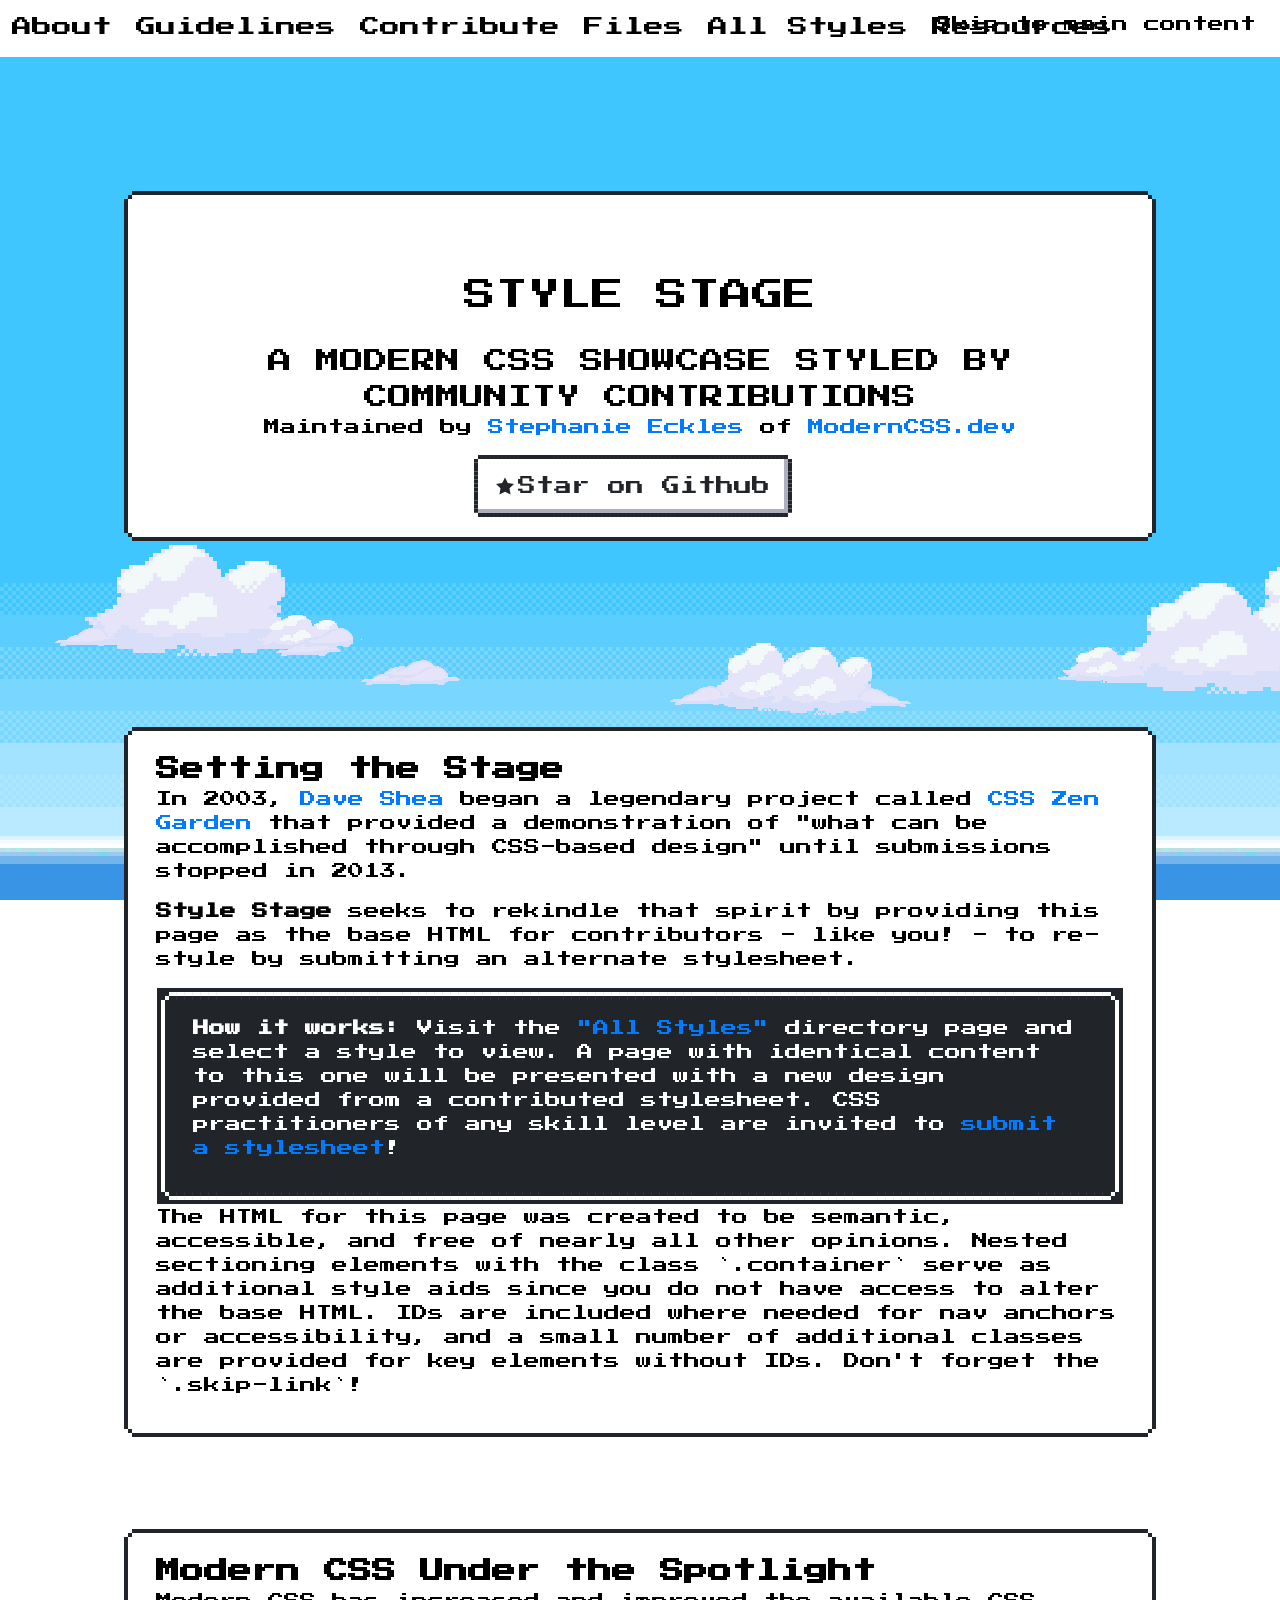
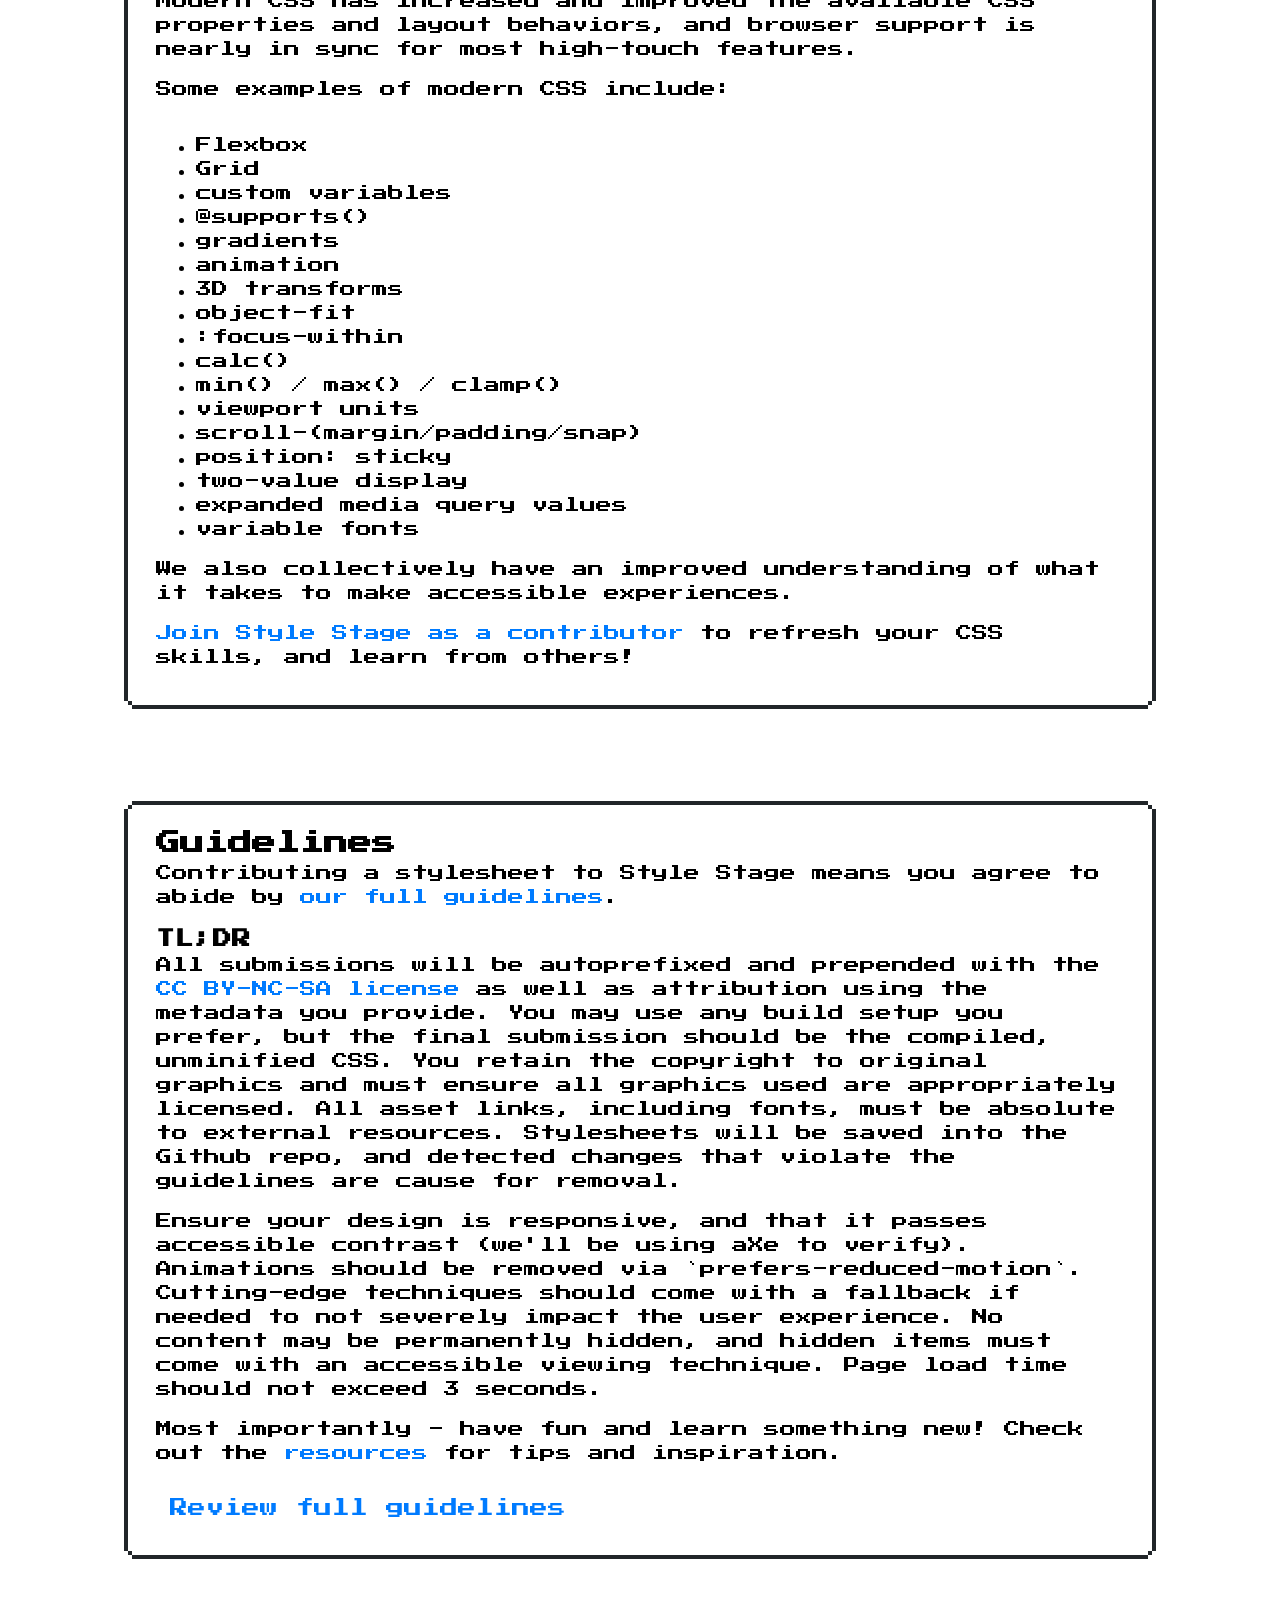
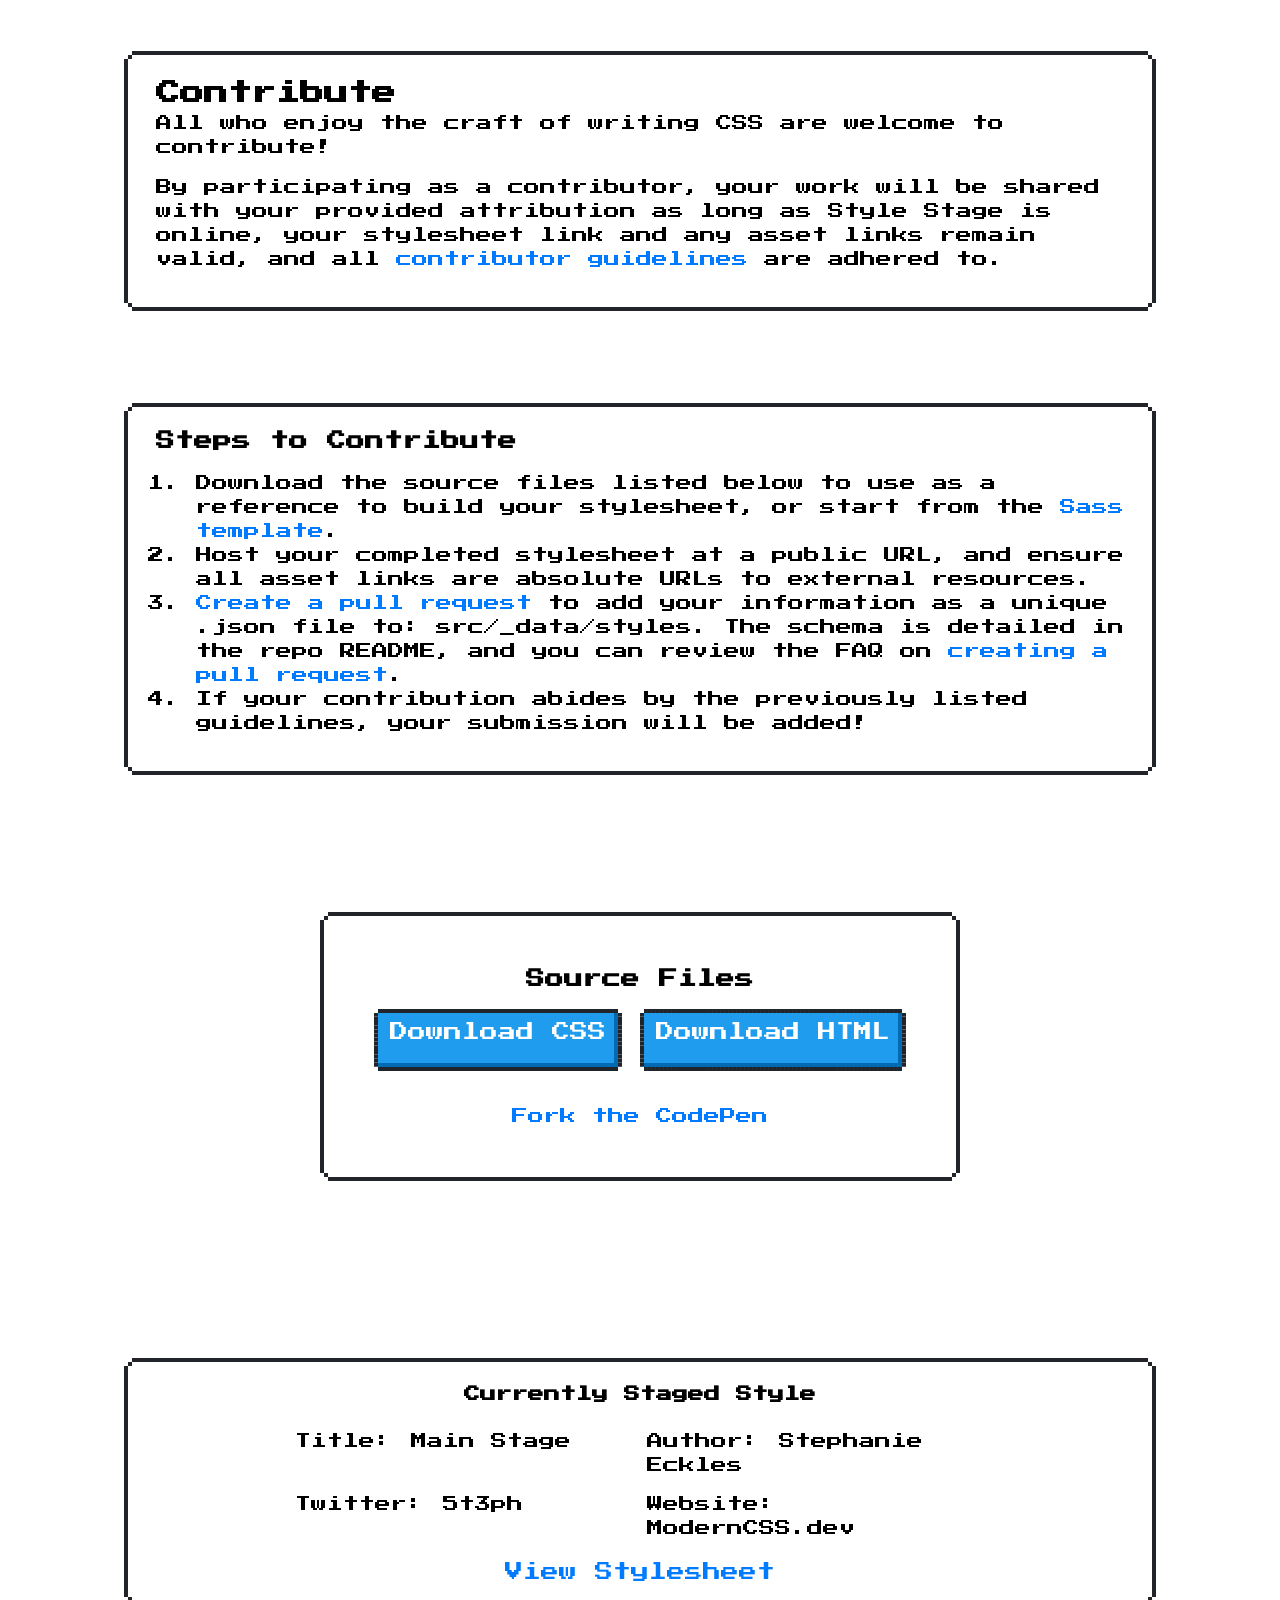
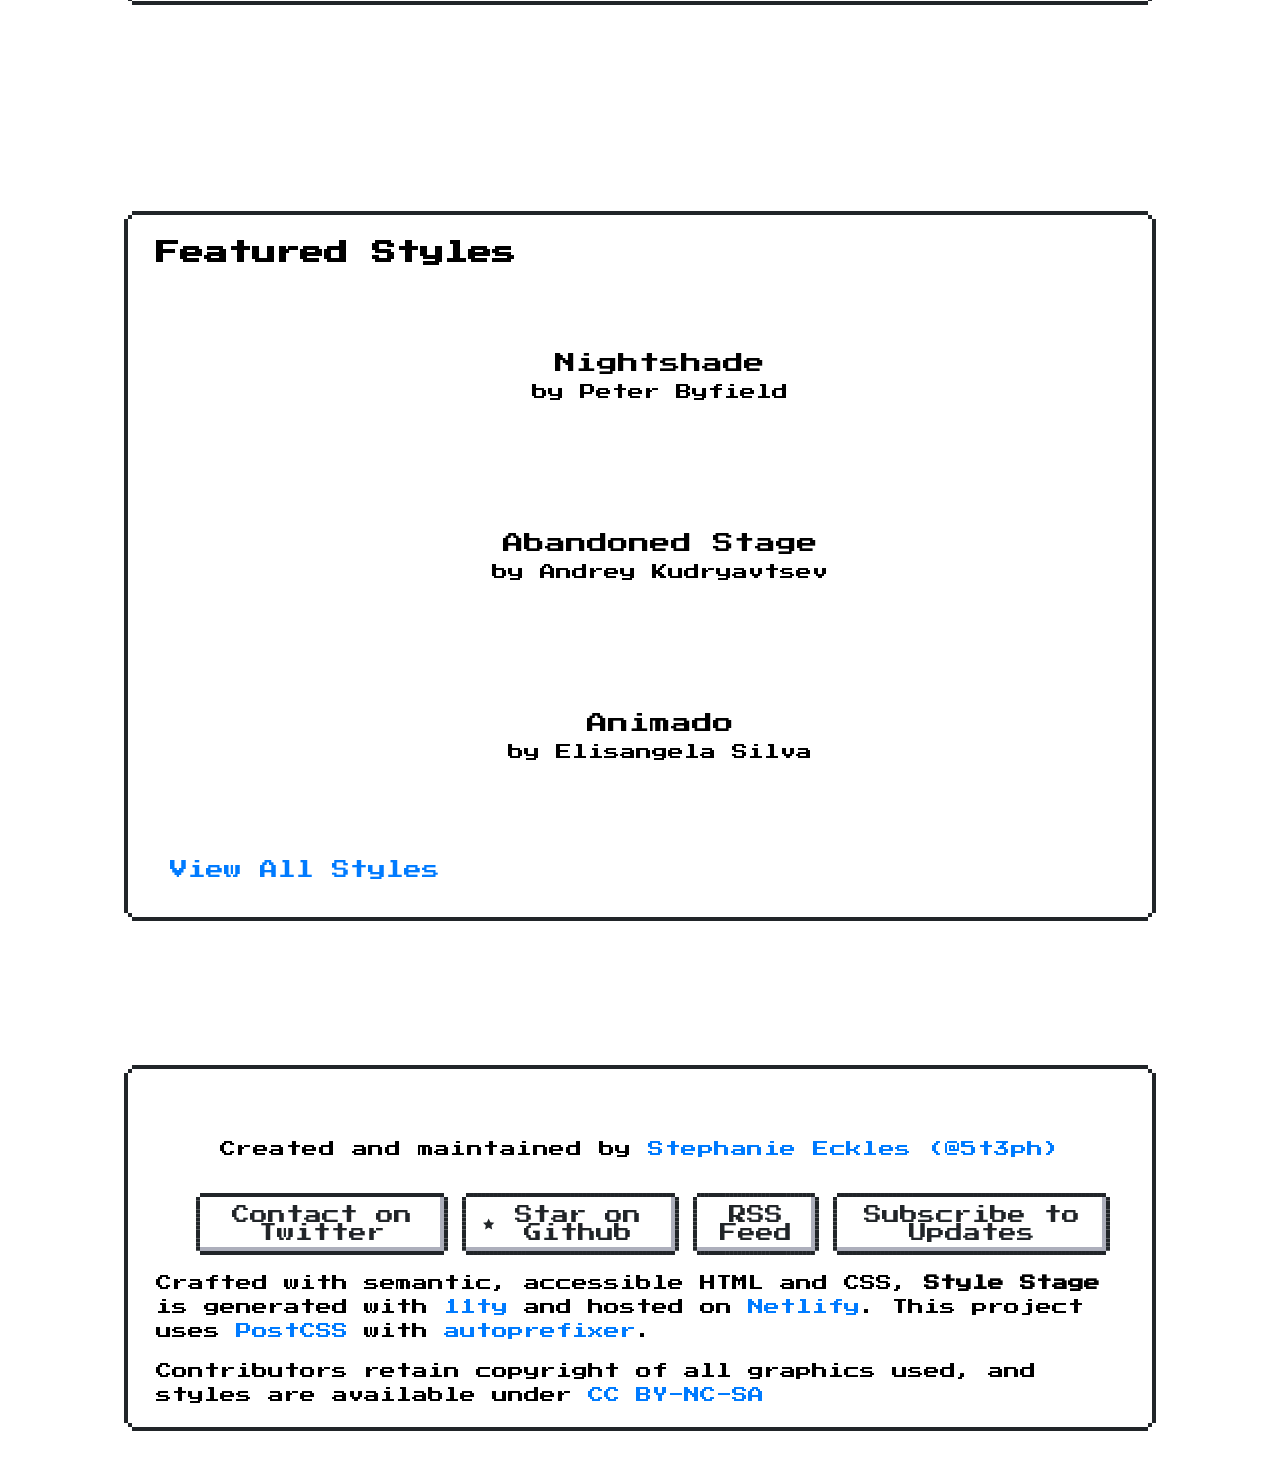
<file: index.html>
<!DOCTYPE html>
  <head>
    <meta charset="UTF-8" />
    <meta name="viewport" content="width=device-width, initial-scale=1" />
    <title>Retro Pixel by Elyana Alajmi | Style Stage</title>
    <meta name="description" content="Pixel retro style" />
    <link href="style.css" rel="stylesheet" />
  </head>
  <body>
    <a href="#main" class="skip-link">Skip to main content</a>
    <header>
      <div class="container">
        <h1>
          Style Stage                                                                          
        </h1>
        <h2>A modern CSS showcase styled by community contributions</h2>
        <p>
          Maintained by <a href="https://twitter.com/5t3ph">Stephanie Eckles</a> of
          <a href="https://moderncss.dev">ModernCSS.dev</a>
        </p>
        <a href="https://github.com/5t3ph/stylestage" class="link-github"><span>
          <svg
              xmlns="http://www.w3.org/2000/svg"
              viewBox="0 0 32 32"
              aria-hidden="true"
              focusable="false"
          >
              <path
                d="M32 12.408l-11.056-1.607-4.944-10.018-4.944 10.018-11.056 1.607 8 7.798-1.889 11.011 9.889-5.199 9.889 5.199-1.889-11.011 8-7.798z"
              ></path>
          </svg>
          </span>
          Star on Github</a
        >
      </div>
    </header>
    <nav>
      <ul>
        <li><a href="#about">About</a></li>
        <li><a href="#guidelines">Guidelines</a></li>
        <li><a href="#contribute">Contribute</a></li>
        <li><a href="#files">Files</a></li>
        <li><a href="/styles/">All Styles</a></li>
        <li><a href="/resources/">Resources</a></li>
      </ul>
    </nav>

    <main id="main" tabIndex="-1">
      <div class="container">
        <article id="about">
          <section class="container">
            <h2>Setting the Stage</h2>
            <p>
              In 2003, <a href="http://daveshea.com/projects/zen/">Dave Shea</a> began a legendary
              project called <a href="http://www.csszengarden.com/">CSS Zen Garden</a> that provided
              a demonstration of "what can be accomplished through CSS-based design" until
              submissions stopped in 2013.
            </p>
            <p>
              <strong>Style Stage</strong> seeks to rekindle that spirit by providing this page as
              the base HTML for contributors - like you! - to re-style by submitting an alternate
              stylesheet.
            </p>
            <blockquote>
              <p>
                <strong>How it works:</strong> Visit the
                <a href="/styles/">"All Styles"</a> directory page and select a style to view. A
                page with identical content to this one will be presented with a new design provided
                from a contributed stylesheet. CSS practitioners of any skill level are invited to
                <a href="#contribute">submit a stylesheet</a>!
              </p>
            </blockquote>
            <p>
              The HTML for this page was created to be semantic, accessible, and free of nearly all
              other opinions. Nested sectioning elements with the class `.container` serve as
              additional style aids since you do not have access to alter the base HTML. IDs are
              included where needed for nav anchors or accessibility, and a small number of
              additional classes are provided for key elements without IDs. Don't forget the
              `.skip-link`!
            </p>
          </section>
          <section class="container">
            <h2>Modern CSS Under the Spotlight</h2>
            <p>
              Modern CSS has increased and improved the available CSS properties and layout
              behaviors, and browser support is nearly in sync for most high-touch features.
            </p>
            <p>Some examples of modern CSS include:</p>
            <ul>
              <li>Flexbox</li>
              <li>Grid</li>
              <li>custom variables</li>
              <li>@supports()</li>
              <li>gradients</li>
              <li>animation</li>
              <li>3D transforms</li>
              <li>object-fit</li>
              <li>:focus-within</li>
              <li>calc()</li>
              <li>min() / max() / clamp()</li>
              <li>viewport units</li>
              <li>scroll-(margin/padding/snap)</li>
              <li>position: sticky</li>
              <li>two-value display</li>
              <li>expanded media query values</li>
              <li>variable fonts</li>
            </ul>
            <p>
              We also collectively have an improved understanding of what it takes to make
              accessible experiences.
            </p>
            <p>
              <a href="#contribute">Join Style Stage as a contributor</a> to refresh your CSS
              skills, and learn from others!
            </p>
          </section>
        </article>
        <article id="guidelines">
          <section class="container">
            <h2>Guidelines</h2>
            <p>
              Contributing a stylesheet to Style Stage means you agree to abide by
              <a href="/guidelines/">our full guidelines</a>.
            </p>
            <h3>TL;DR</h3>
            <p>
              All submissions will be autoprefixed and prepended with the
              <a href="https://creativecommons.org/licenses/by-nc-sa/3.0/">CC BY-NC-SA license</a>
              as well as attribution using the metadata you provide. You may use any build setup you
              prefer, but the final submission should be the compiled, unminified CSS. You retain
              the copyright to original graphics and must ensure all graphics used are appropriately
              licensed. All asset links, including fonts, must be absolute to external resources.
              Stylesheets will be saved into the Github repo, and detected changes that violate the
              guidelines are cause for removal.
            </p>
            <p>
              Ensure your design is responsive, and that it passes accessible contrast (we'll be
              using aXe to verify). Animations should be removed via `prefers-reduced-motion`.
              Cutting-edge techniques should come with a fallback if needed to not severely impact
              the user experience. No content may be permanently hidden, and hidden items must come
              with an accessible viewing technique. Page load time should not exceed 3 seconds.
            </p>
            <p>
              Most importantly - have fun and learn something new! Check out the
              <a href="/resources/">resources</a> for tips and inspiration.
            </p>
            <a href="/guidelines/" class="link-guidelines">Review full guidelines</a>
          </section>
        </article>
        <article id="contribute">
          <section class="container">
            <h2>Contribute</h2>
            <p>All who enjoy the craft of writing CSS are welcome to contribute!</p>
            <p>
              By participating as a contributor, your work will be shared with your provided
              attribution as long as Style Stage is online, your stylesheet link and any asset links
              remain valid, and all <a href="/guidelines/">contributor guidelines</a> are adhered
              to.
            </p>
          </section>
          <section class="container">
            <h3>Steps to Contribute</h3>
            <ol>
              <li>
                Download the source files listed below to use as a reference to build your
                stylesheet, or start from the
                <a href="https://github.com/5t3ph/stylestage-sass">Sass template</a>.
              </li>
              <li>
                Host your completed stylesheet at a public URL, and ensure all asset links are
                absolute URLs to external resources.
              </li>
              <li>
                <a href="https://github.com/5t3ph/stylestage">Create a pull request</a> to add your
                information as a unique .json file to: src/_data/styles. The schema is detailed in
                the repo README, and you can review the FAQ on
                <a href="/guidelines/#how-do-i-create-a-pull-request-pr">creating a pull request</a
                >.
              </li>
              <li>
                If your contribution abides by the previously listed guidelines, your submission
                will be added!
              </li>
            </ol>
          </section>
          <footer id="files">
            <div class="container">
              <h3>Source Files</h3>
              <a href="/source-files/style.css" class="link-downloadcss" download>Download CSS</a>
              <a href="/source-files/stylestage.html" class="link-downloadhtml" download
                >Download HTML</a
              >
              <a
                href="https://codepen.io/5t3ph/pen/b493845ae41e836889dd84fdbb0f5291"
                class="link-codepen"
                download
                >Fork the CodePen</a
              >
            </div>
          </footer>
        </article>
      </div>
    </main>
    <aside class="profile" aria-labelledby="profile-title">
      <div class="container">
        <h4 id="profile-title">Currently Staged Style</h4>
        <ul>
          <li class="profile-title"><span>Title:</span> <span>Main Stage</span></li>
          <li class="profile-author"><span>Author:</span> <span>Stephanie Eckles</span></li>
          <li class="profile-twitter">
            <span>Twitter:</span> <span><a href="https://twitter.com/5t3ph">5t3ph</a></span>
          </li>
          <li class="profile-website">
            <span>Website:</span> <span><a href="https://moderncss.dev">ModernCSS.dev</a></span>
          </li>
        </ul>
        <a href="/styles/css/main-stage.css">View Stylesheet</a>
      </div>
    </aside>
    <aside id="styles">
      <div class="container">
        <h2>Featured Styles</h2>
        <ul class="features">
          <li>
            <span>
              <a href="/styles/nightshade">Nightshade<span aria-hidden="true"></span></a>
              <span>by Peter Byfield</span>
            </span>
          </li>
          <li>
            <span>
              <a href="/styles/abandoned-stage">Abandoned Stage<span aria-hidden="true"></span></a>
              <span>by Andrey Kudryavtsev</span>
            </span>
          </li>
          <li>
            <span>
              <a href="/styles/animado">Animado<span aria-hidden="true"></span></a>
              <span>by Elisangela Silva</span>
            </span>
          </li>
        </ul>

        <a href="/styles/" class="link-allstyles">View All Styles</a>
      </div>
    </aside>
    <footer class="page-footer">
      <div class="container">
        <p>
          Created and maintained by
          <a href="https://twitter.com/5t3ph">Stephanie Eckles (@5t3ph)</a>
        </p>
        <ul>
          <li>
            <a href="https://twitter.com/5t3ph" class="link-twittercontact">Contact on Twitter</a>
          </li>
          <li>
            <a href="https://github.com/5t3ph/stylestage" class="link-github"
              ><svg
                xmlns="http://www.w3.org/2000/svg"
                viewBox="0 0 32 32"
                aria-hidden="true"
                focusable="false"
              >
                <path
                  d="M32 12.408l-11.056-1.607-4.944-10.018-4.944 10.018-11.056 1.607 8 7.798-1.889 11.011 9.889-5.199 9.889 5.199-1.889-11.011 8-7.798z"
                ></path>
              </svg>
              Star on Github</a
            >
          </li>
          <li><a href="/feed/" class="link-rss">RSS Feed</a></li>
          <li><a href="/subscribe/" class="link-support">Subscribe to Updates</a></li>
        </ul>
        <p>
          Crafted with semantic, accessible HTML and CSS, <strong>Style Stage</strong> is generated
          with <a href="https://11ty.dev">11ty</a> and hosted on
          <a href="https://netlify.com">Netlify</a>. This project uses
          <a href="https://postcss.org/">PostCSS</a> with
          <a href="https://github.com/postcss/autoprefixer">autoprefixer</a>.
        </p>
        <p>
          Contributors retain copyright of all graphics used, and styles are available under
          <a href="https://creativecommons.org/licenses/by-nc-sa/3.0/">CC BY-NC-SA</a>
        </p>
      </div>
    </footer>
  </body>
</html>
</file>
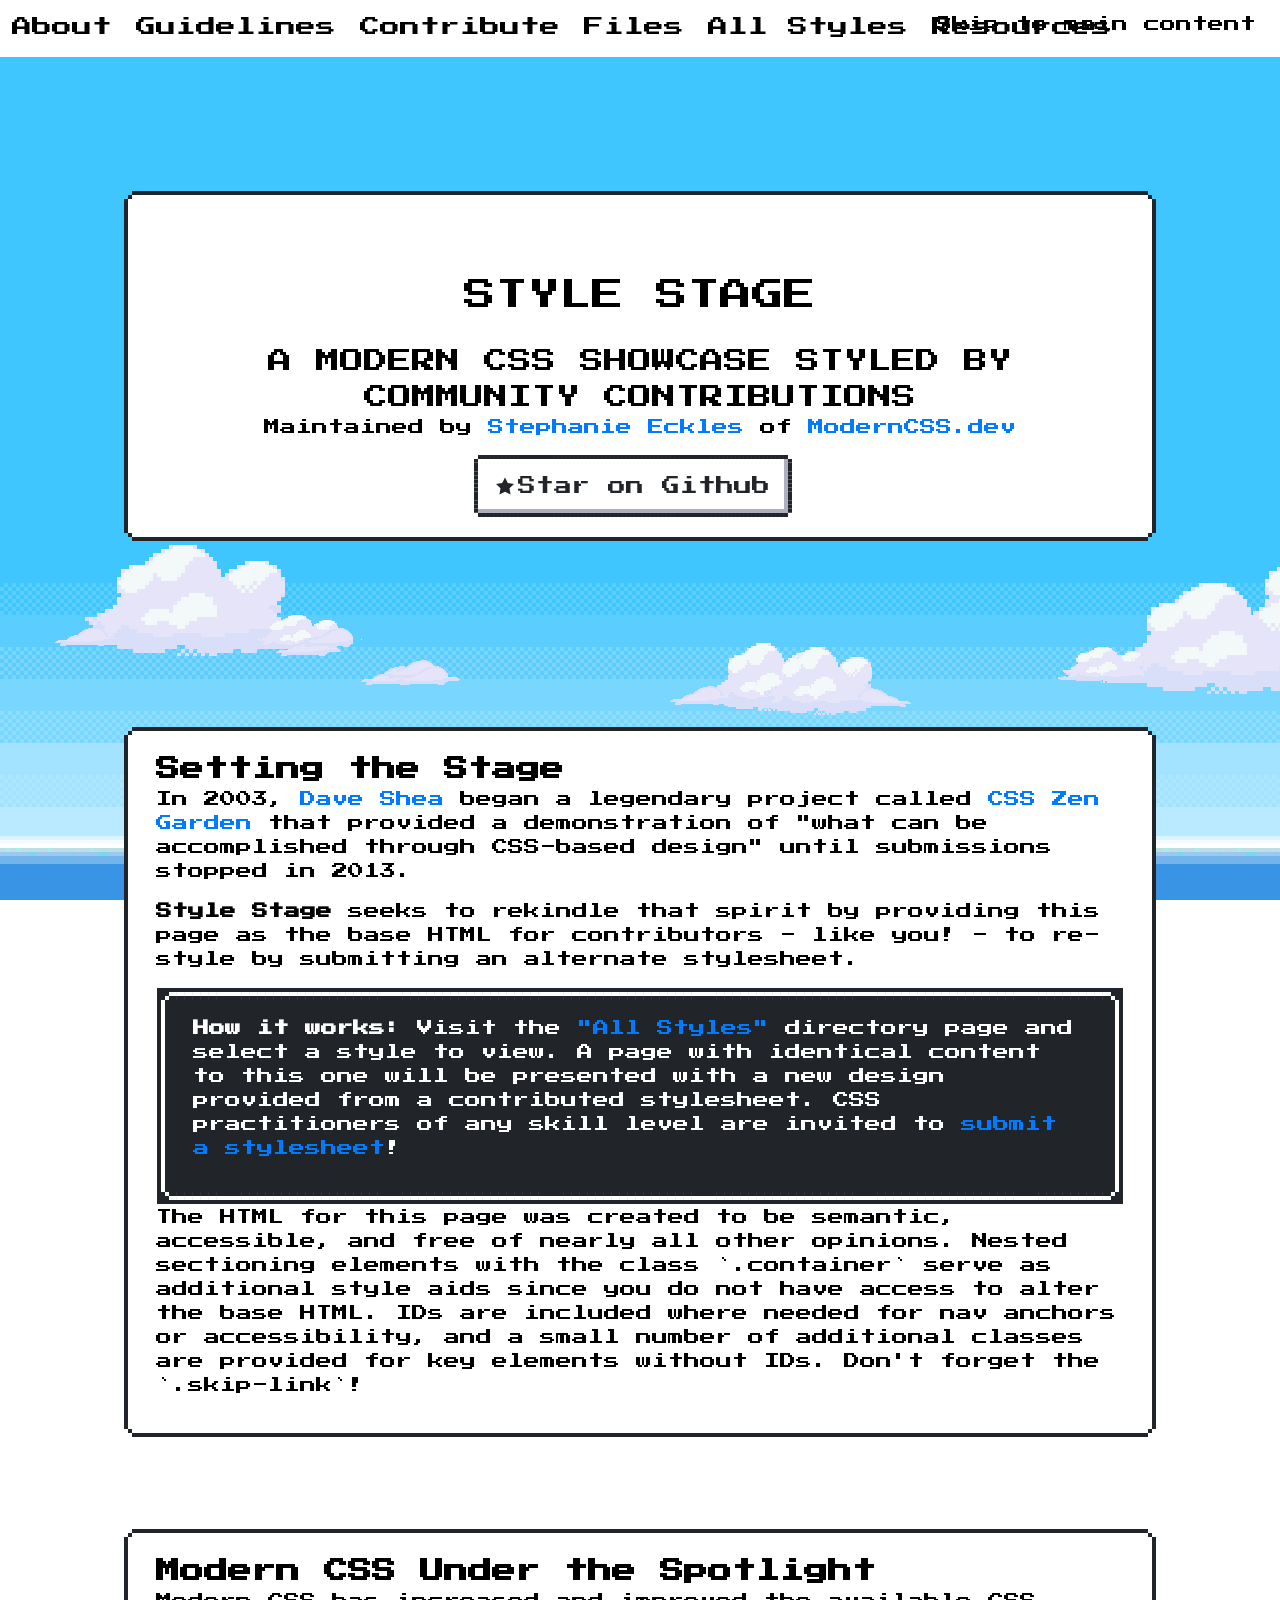
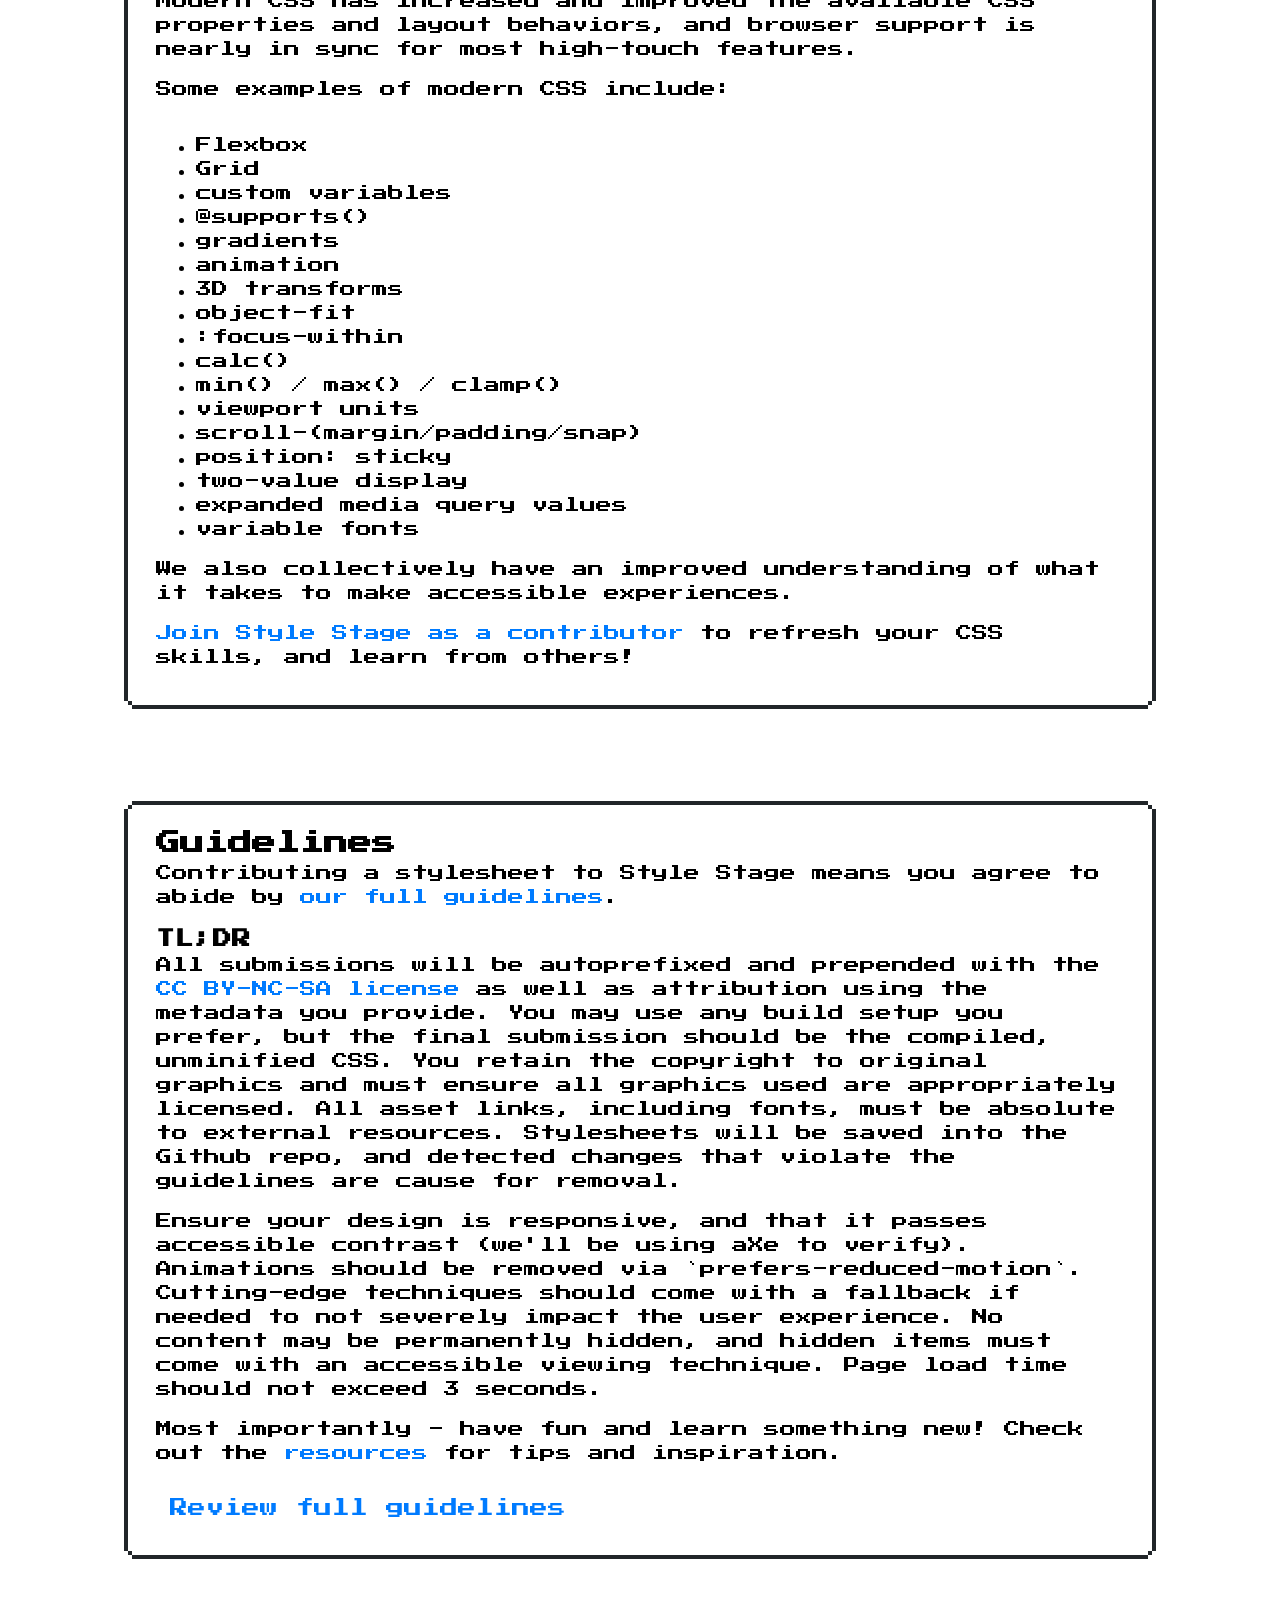
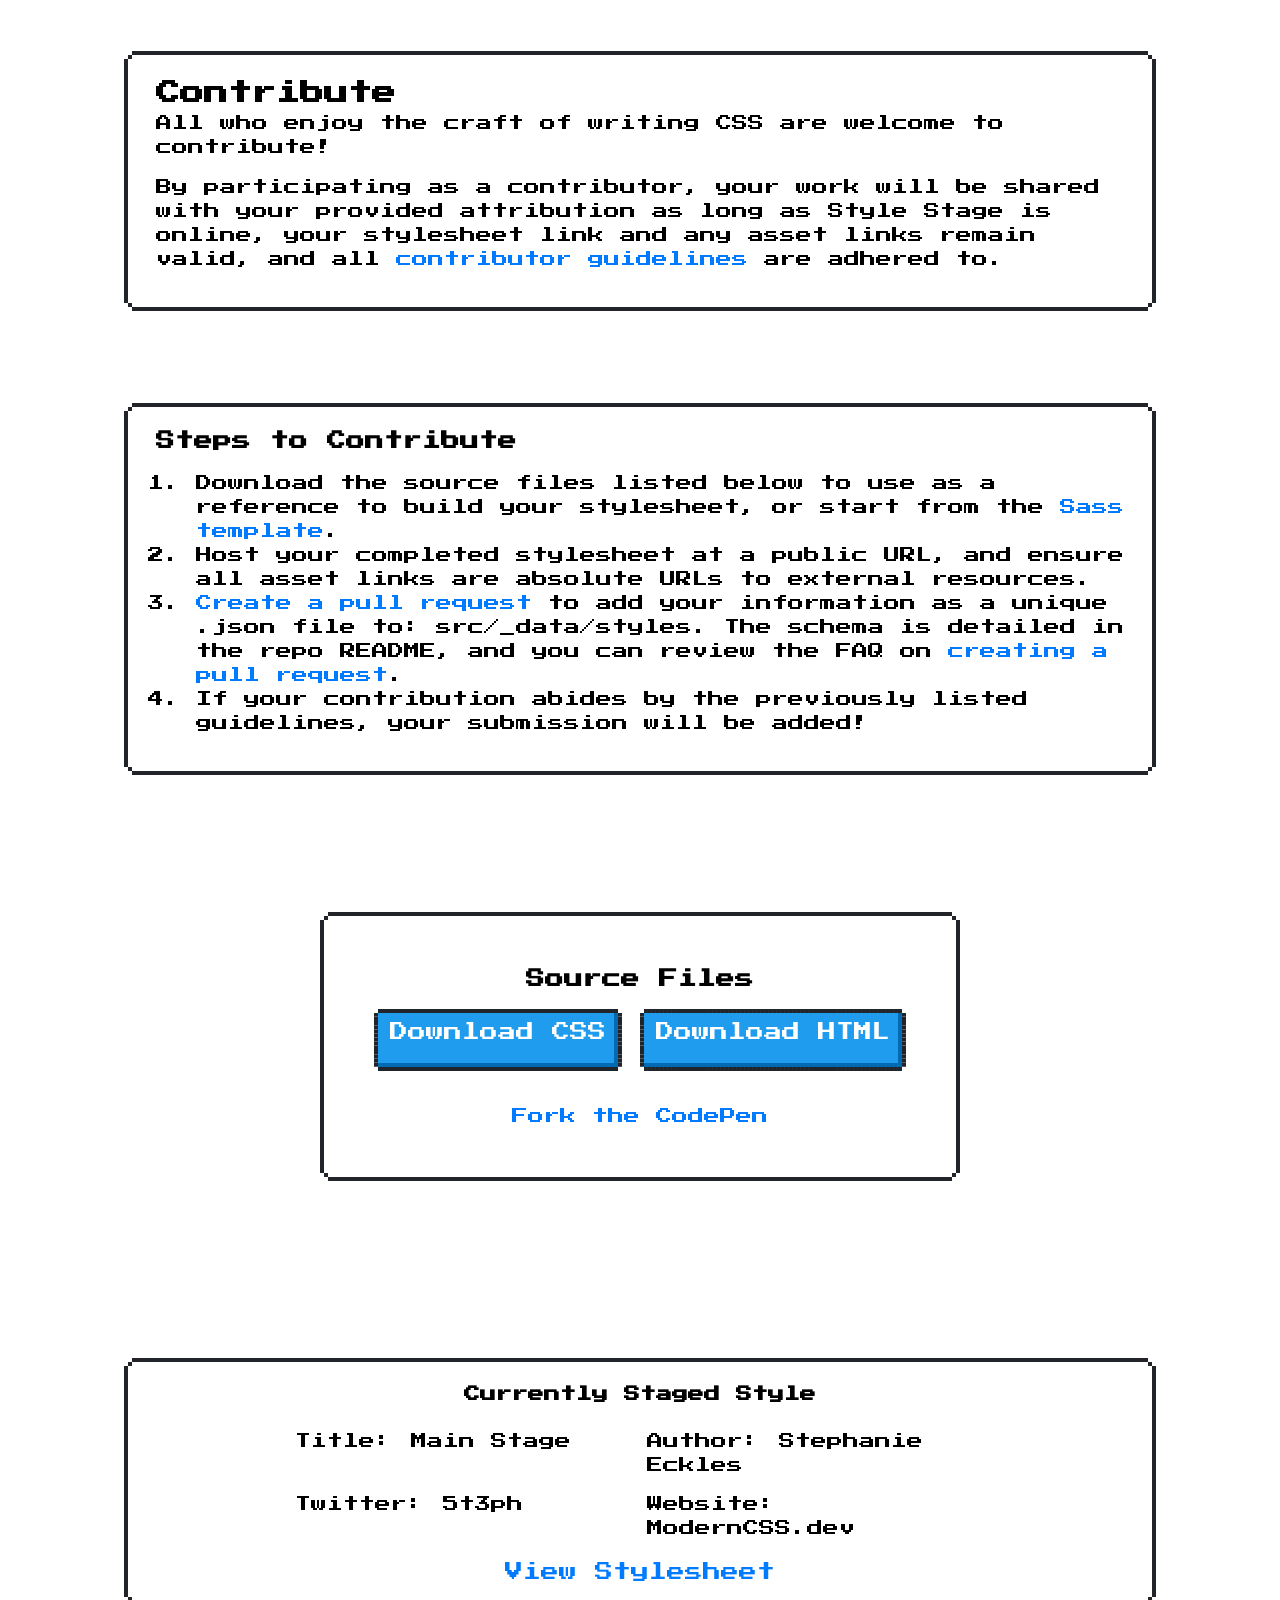
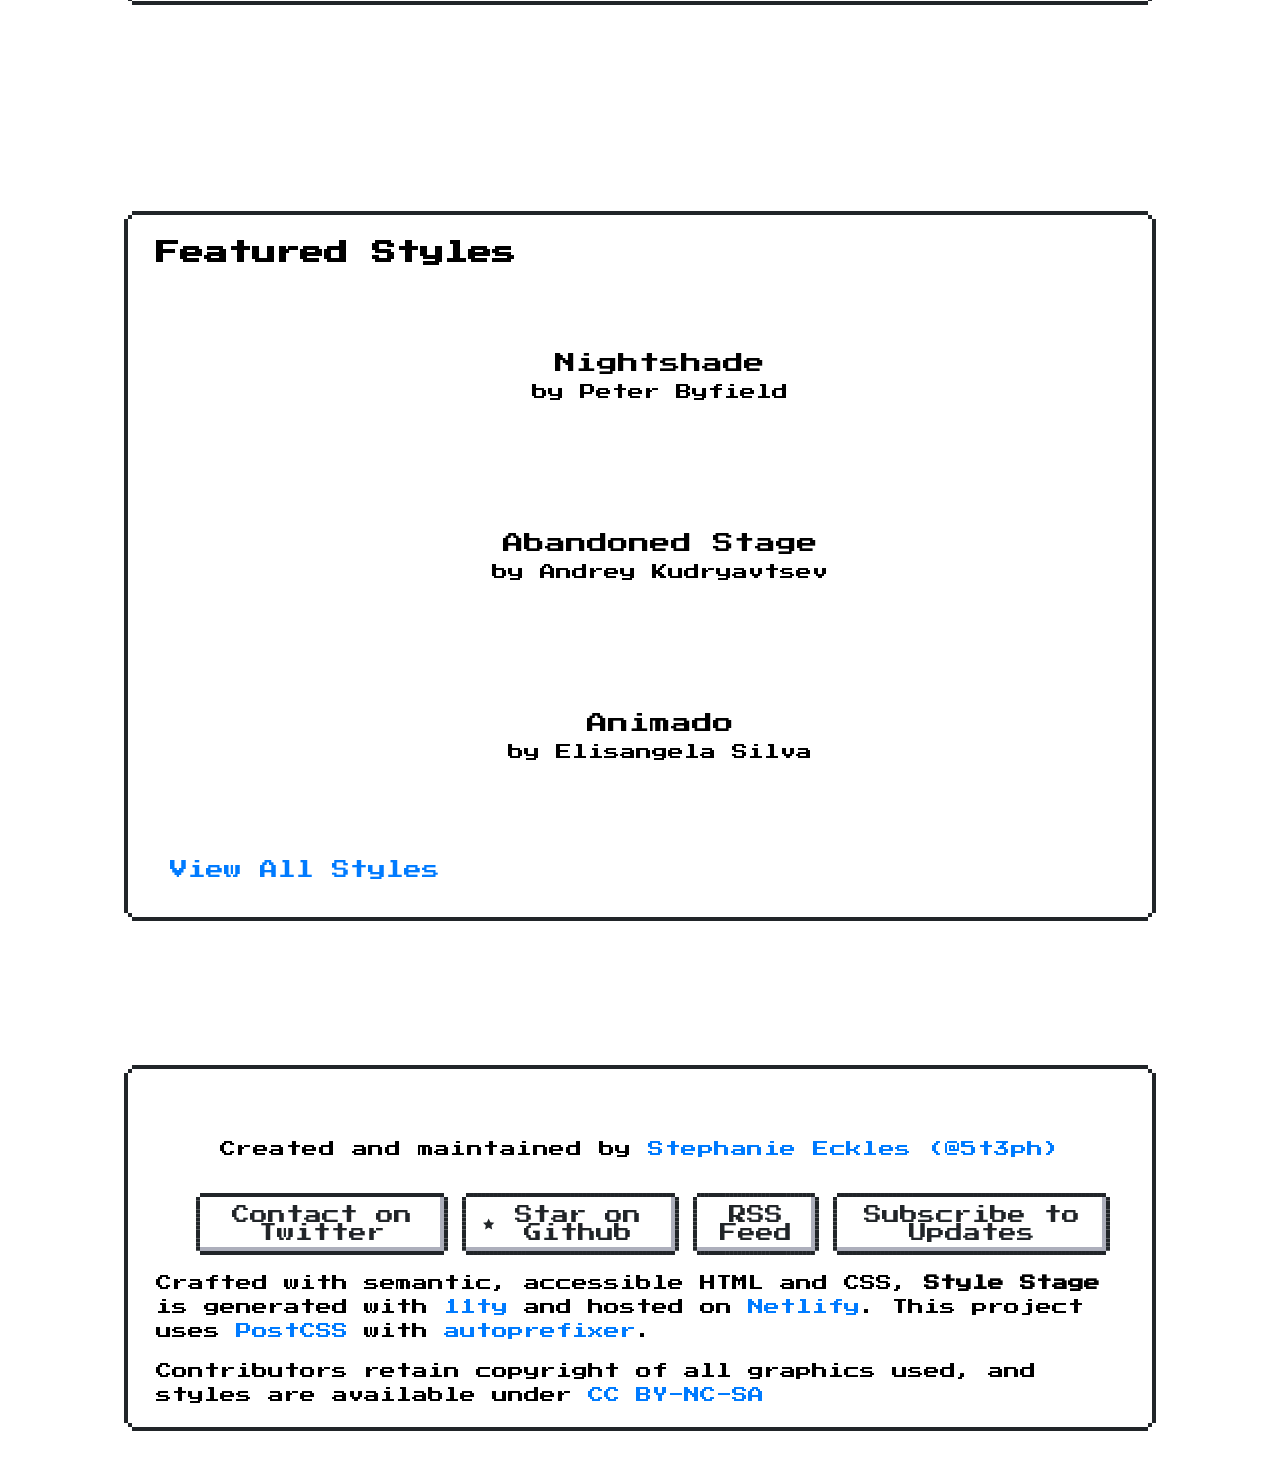
<file: stylestage.html>
<!DOCTYPE html>
<html lang="en">
  <head>
    <meta charset="UTF-8" />
    <meta name="viewport" content="width=device-width, initial-scale=1" />
    <title>[Your Style Title] by [Your Name] | Style Stage</title>
    <meta name="description" content="[Your optional description]" />
    <link href="style.css" rel="stylesheet" />
  </head>
  <body>
    <a href="#main" class="skip-link">Skip to main content</a>
    <header>
      <div class="container">
        <h1>
          Style Stage                                                                          
        </h1>
        <h2>A modern CSS showcase styled by community contributions</h2>
        <p>
          Maintained by <a href="https://twitter.com/5t3ph">Stephanie Eckles</a> of
          <a href="https://moderncss.dev">ModernCSS.dev</a>
        </p>
        <a href="https://github.com/5t3ph/stylestage" class="link-github"><span>
          <svg
              xmlns="http://www.w3.org/2000/svg"
              viewBox="0 0 32 32"
              aria-hidden="true"
              focusable="false"
          >
              <path
                d="M32 12.408l-11.056-1.607-4.944-10.018-4.944 10.018-11.056 1.607 8 7.798-1.889 11.011 9.889-5.199 9.889 5.199-1.889-11.011 8-7.798z"
              ></path>
          </svg>
          </span>
          Star on Github</a
        >
      </div>
    </header>
    <nav>
      <ul>
        <li><a href="#about">About</a></li>
        <li><a href="#guidelines">Guidelines</a></li>
        <li><a href="#contribute">Contribute</a></li>
        <li><a href="#files">Files</a></li>
        <li><a href="/styles/">All Styles</a></li>
        <li><a href="/resources/">Resources</a></li>
      </ul>
    </nav>

    <main id="main" tabIndex="-1">
      <div class="container">
        <article id="about">
          <section class="container">
            <h2>Setting the Stage</h2>
            <p>
              In 2003, <a href="http://daveshea.com/projects/zen/">Dave Shea</a> began a legendary
              project called <a href="http://www.csszengarden.com/">CSS Zen Garden</a> that provided
              a demonstration of "what can be accomplished through CSS-based design" until
              submissions stopped in 2013.
            </p>
            <p>
              <strong>Style Stage</strong> seeks to rekindle that spirit by providing this page as
              the base HTML for contributors - like you! - to re-style by submitting an alternate
              stylesheet.
            </p>
            <blockquote>
              <p>
                <strong>How it works:</strong> Visit the
                <a href="/styles/">"All Styles"</a> directory page and select a style to view. A
                page with identical content to this one will be presented with a new design provided
                from a contributed stylesheet. CSS practitioners of any skill level are invited to
                <a href="#contribute">submit a stylesheet</a>!
              </p>
            </blockquote>
            <p>
              The HTML for this page was created to be semantic, accessible, and free of nearly all
              other opinions. Nested sectioning elements with the class `.container` serve as
              additional style aids since you do not have access to alter the base HTML. IDs are
              included where needed for nav anchors or accessibility, and a small number of
              additional classes are provided for key elements without IDs. Don't forget the
              `.skip-link`!
            </p>
          </section>
          <section class="container">
            <h2>Modern CSS Under the Spotlight</h2>
            <p>
              Modern CSS has increased and improved the available CSS properties and layout
              behaviors, and browser support is nearly in sync for most high-touch features.
            </p>
            <p>Some examples of modern CSS include:</p>
            <ul>
              <li>Flexbox</li>
              <li>Grid</li>
              <li>custom variables</li>
              <li>@supports()</li>
              <li>gradients</li>
              <li>animation</li>
              <li>3D transforms</li>
              <li>object-fit</li>
              <li>:focus-within</li>
              <li>calc()</li>
              <li>min() / max() / clamp()</li>
              <li>viewport units</li>
              <li>scroll-(margin/padding/snap)</li>
              <li>position: sticky</li>
              <li>two-value display</li>
              <li>expanded media query values</li>
              <li>variable fonts</li>
            </ul>
            <p>
              We also collectively have an improved understanding of what it takes to make
              accessible experiences.
            </p>
            <p>
              <a href="#contribute">Join Style Stage as a contributor</a> to refresh your CSS
              skills, and learn from others!
            </p>
          </section>
        </article>
        <article id="guidelines">
          <section class="container">
            <h2>Guidelines</h2>
            <p>
              Contributing a stylesheet to Style Stage means you agree to abide by
              <a href="/guidelines/">our full guidelines</a>.
            </p>
            <h3>TL;DR</h3>
            <p>
              All submissions will be autoprefixed and prepended with the
              <a href="https://creativecommons.org/licenses/by-nc-sa/3.0/">CC BY-NC-SA license</a>
              as well as attribution using the metadata you provide. You may use any build setup you
              prefer, but the final submission should be the compiled, unminified CSS. You retain
              the copyright to original graphics and must ensure all graphics used are appropriately
              licensed. All asset links, including fonts, must be absolute to external resources.
              Stylesheets will be saved into the Github repo, and detected changes that violate the
              guidelines are cause for removal.
            </p>
            <p>
              Ensure your design is responsive, and that it passes accessible contrast (we'll be
              using aXe to verify). Animations should be removed via `prefers-reduced-motion`.
              Cutting-edge techniques should come with a fallback if needed to not severely impact
              the user experience. No content may be permanently hidden, and hidden items must come
              with an accessible viewing technique. Page load time should not exceed 3 seconds.
            </p>
            <p>
              Most importantly - have fun and learn something new! Check out the
              <a href="/resources/">resources</a> for tips and inspiration.
            </p>
            <a href="/guidelines/" class="link-guidelines">Review full guidelines</a>
          </section>
        </article>
        <article id="contribute">
          <section class="container">
            <h2>Contribute</h2>
            <p>All who enjoy the craft of writing CSS are welcome to contribute!</p>
            <p>
              By participating as a contributor, your work will be shared with your provided
              attribution as long as Style Stage is online, your stylesheet link and any asset links
              remain valid, and all <a href="/guidelines/">contributor guidelines</a> are adhered
              to.
            </p>
          </section>
          <section class="container">
            <h3>Steps to Contribute</h3>
            <ol>
              <li>
                Download the source files listed below to use as a reference to build your
                stylesheet, or start from the
                <a href="https://github.com/5t3ph/stylestage-sass">Sass template</a>.
              </li>
              <li>
                Host your completed stylesheet at a public URL, and ensure all asset links are
                absolute URLs to external resources.
              </li>
              <li>
                <a href="https://github.com/5t3ph/stylestage">Create a pull request</a> to add your
                information as a unique .json file to: src/_data/styles. The schema is detailed in
                the repo README, and you can review the FAQ on
                <a href="/guidelines/#how-do-i-create-a-pull-request-pr">creating a pull request</a
                >.
              </li>
              <li>
                If your contribution abides by the previously listed guidelines, your submission
                will be added!
              </li>
            </ol>
          </section>
          <footer id="files">
            <div class="container">
              <h3>Source Files</h3>
              <a href="/source-files/style.css" class="link-downloadcss" download>Download CSS</a>
              <a href="/source-files/stylestage.html" class="link-downloadhtml" download
                >Download HTML</a
              >
              <a
                href="https://codepen.io/5t3ph/pen/b493845ae41e836889dd84fdbb0f5291"
                class="link-codepen"
                download
                >Fork the CodePen</a
              >
            </div>
          </footer>
        </article>
      </div>
    </main>
    <aside class="profile" aria-labelledby="profile-title">
      <div class="container">
        <h4 id="profile-title">Currently Staged Style</h4>
        <ul>
          <li class="profile-title"><span>Title:</span> <span>Main Stage</span></li>
          <li class="profile-author"><span>Author:</span> <span>Stephanie Eckles</span></li>
          <li class="profile-twitter">
            <span>Twitter:</span> <span><a href="https://twitter.com/5t3ph">5t3ph</a></span>
          </li>
          <li class="profile-website">
            <span>Website:</span> <span><a href="https://moderncss.dev">ModernCSS.dev</a></span>
          </li>
        </ul>
        <a href="/styles/css/main-stage.css">View Stylesheet</a>
      </div>
    </aside>
    <aside id="styles">
      <div class="container">
        <h2>Featured Styles</h2>
        <ul class="features">
          <li>
            <span>
              <a href="/styles/nightshade">Nightshade<span aria-hidden="true"></span></a>
              <span>by Peter Byfield</span>
            </span>
          </li>
          <li>
            <span>
              <a href="/styles/abandoned-stage">Abandoned Stage<span aria-hidden="true"></span></a>
              <span>by Andrey Kudryavtsev</span>
            </span>
          </li>
          <li>
            <span>
              <a href="/styles/animado">Animado<span aria-hidden="true"></span></a>
              <span>by Elisangela Silva</span>
            </span>
          </li>
        </ul>

        <a href="/styles/" class="link-allstyles">View All Styles</a>
      </div>
    </aside>
    <footer class="page-footer">
      <div class="container">
        <p>
          Created and maintained by
          <a href="https://twitter.com/5t3ph">Stephanie Eckles (@5t3ph)</a>
        </p>
        <ul>
          <li>
            <a href="https://twitter.com/5t3ph" class="link-twittercontact">Contact on Twitter</a>
          </li>
          <li>
            <a href="https://github.com/5t3ph/stylestage" class="link-github"
              ><svg
                xmlns="http://www.w3.org/2000/svg"
                viewBox="0 0 32 32"
                aria-hidden="true"
                focusable="false"
              >
                <path
                  d="M32 12.408l-11.056-1.607-4.944-10.018-4.944 10.018-11.056 1.607 8 7.798-1.889 11.011 9.889-5.199 9.889 5.199-1.889-11.011 8-7.798z"
                ></path>
              </svg>
              Star on Github</a
            >
          </li>
          <li><a href="/feed/" class="link-rss">RSS Feed</a></li>
          <li><a href="/subscribe/" class="link-support">Subscribe to Updates</a></li>
        </ul>
        <p>
          Crafted with semantic, accessible HTML and CSS, <strong>Style Stage</strong> is generated
          with <a href="https://11ty.dev">11ty</a> and hosted on
          <a href="https://netlify.com">Netlify</a>. This project uses
          <a href="https://postcss.org/">PostCSS</a> with
          <a href="https://github.com/postcss/autoprefixer">autoprefixer</a>.
        </p>
        <p>
          Contributors retain copyright of all graphics used, and styles are available under
          <a href="https://creativecommons.org/licenses/by-nc-sa/3.0/">CC BY-NC-SA</a>
        </p>
      </div>
    </footer>
  </body>
</html>
</file>
<file: style.css>
@import url('https://fonts.googleapis.com/css2?family=Press+Start+2P&display=swap');
/*
 * [Modified] Modern CSS Reset
 * @link https://github.com/hankchizljaw/modern-css-reset
*/
/* Box sizing rules */
*,
*::before,
*::after {
  box-sizing: border-box;
}

/* Remove default margin */
body,
h1,
h2,
h3,
h4,
h5,
h6 {
  margin: 0;
}

html {
  overflow-x: hidden;
}

/* Set core body defaults */
body {
  min-height: 100vh;
  font-size: 100%;
  line-height: 1.5;
  text-rendering: optimizeSpeed;
  overflow-x: hidden;
}

/* Remove all animations and transitions for people that prefer not to see them */
@media (prefers-reduced-motion: reduce) {
  * {
    animation-duration: 0.01ms !important;
    animation-iteration-count: 1 !important;
    transition-duration: 0.01ms !important;
    scroll-behavior: auto !important;
  }
}

article,
aside,
figcaption,
figure,
footer,
header,
hgroup,
main,
nav,
section {
  display: block
}

blockquote {
  border-style: solid;
  border-width: 4px;
}

header .container,
article .container,
section .container,
.page-footer .container,
#styles .container,
.profile .container {
  position: relative;
  border-color: #000;
  border-style: solid;
  border-width: 4px;
  border-image-slice: 3;
  border-image-width: 3;
  border-image-repeat: stretch;
  border-image-source: url('data:image/svg+xml;utf8,<?xml version="1.0" encoding="UTF-8" ?><svg version="1.1" width="8" height="8" xmlns="http://www.w3.org/2000/svg"><path d="M3 1 h1 v1 h-1 z M4 1 h1 v1 h-1 z M2 2 h1 v1 h-1 z M5 2 h1 v1 h-1 z M1 3 h1 v1 h-1 z M6 3 h1 v1 h-1 z M1 4 h1 v1 h-1 z M6 4 h1 v1 h-1 z M2 5 h1 v1 h-1 z M5 5 h1 v1 h-1 z M3 6 h1 v1 h-1 z M4 6 h1 v1 h-1 z" fill="rgb(33,37,41)" /></svg>');
  border-image-outset: 2;
  background-color: #fff;
  padding: 1rem 1.5rem;
  max-width: 80vw;
  margin: 4px;
  margin-top: 100px;
  margin-right: auto;
  margin-left: auto;
}

*,
*::before,
*::after {
  -webkit-box-sizing: border-box;
          box-sizing: border-box;
}

body {
  background: url(retrobackg.png);
  background-attachment: fixed;
  font-family: 'Press Start 2P', cursive;
  display: grid;
}

article section {
  display: -webkit-box;
  display: -ms-flexbox;
  display: flex;
  -webkit-box-orient: vertical;
  -webkit-box-direction: normal;
      -ms-flex-direction: column;
          flex-direction: column;
  -webkit-box-align: start;
      -ms-flex-align: start;
          align-items: flex-start;
  padding-top: 5vh;
  padding-bottom: 5vh;
}

header {
  --logomark-height: 3em;
  --logomark-padding: 0 1em;
  display: grid;
  min-height: 40vh;
  place-items: center;
  padding: 10vh 1rem;
  border-top: 5px solid;
  border-color: var(--color-background);
  color: var(--color-background);
  text-align: center;
}

header h1 {
  display: inline-grid;
  min-height: var(--logomark-height);
  padding: var(--logomark-padding);
  place-content: center;
  font-family: var(--font-family);
  font-weight: var(--font-weight-strong);
  text-transform: uppercase;
  margin-top: 2rem;
  outline: 5px solid white;
}

header h2 {
  font-weight: var(--font-weight-strong);
  text-transform: uppercase;
}

a {
  color:#007bff;
  text-decoration:none;
  background-color:transparent;
 }
 a:hover {
  color:#0056b3;
  text-decoration:underline
 }

p {
  margin-top: 0;
  margin-bottom: 1rem
}

nav {
  background-color: #fff;
  height: auto;
  position: fixed;
  top: 0;
  z-index: 10;
  width: 100%;
}

nav ul {
  display: -webkit-box;
  display: -ms-flexbox;
  display: flex;
  -ms-flex-wrap: wrap;
      flex-wrap: wrap;
  -webkit-box-pack: start;
      -ms-flex-pack: start;
          justify-content: flex-start;
  margin: 0;
  padding: 0;
  list-style: none;
}

nav ul a {
  display: inline-grid;
  padding: 0.5rem;
  color: var(--color-alt-background);
  font-size: 1.25rem;
  text-decoration: none;
}

nav ul a::after {
  width: 100%;
  height: 0.15em;
  background-color: var(--color-alt-background);
  opacity: 0.15;
  content: "";
}

nav ul a:hover::after,
nav ul a:focus::after {
  opacity: 1;
  background-color: var(--color-alt-background);
  -webkit-transition: all 1s ease-out;
  transition: all 1s ease-out;
}

nav ul li {
  margin: 0.25rem;
}

.skip-link {
  position: absolute;
  top: 0.25em;
  right: 1em;
  width: auto;
  height: auto;
  overflow: hidden;
  background-color: var(--color-background);
  color: var(--color-text);
  font-size: 1rem;
  z-index: 100;
  padding: 0.5em;
}

.skip-link:focus {
  position: fixed;
  top: 0;
  right: 0;
  width: auto;
  height: auto;
  padding: 0.5em;
}

.link-github svg {
  width: 1em;
  height: 1em;
  margin-right: 0.25em;
  fill: currentColor;
  vertical-align: top;
}

.link-github {
  border-image-slice:2;
  border-image-width:2;
  border-image-repeat:stretch;
  border-image-source:url('data:image/svg+xml;utf8,<?xml version="1.0" encoding="UTF-8" ?><svg version="1.1" width="5" height="5" xmlns="http://www.w3.org/2000/svg"><path d="M2 1 h1 v1 h-1 z M1 2 h1 v1 h-1 z M3 2 h1 v1 h-1 z M2 3 h1 v1 h-1 z" fill="rgb(33,37,41)" /></svg>');
  border-image-outset:2;
  position:relative;
  display:inline-block;
  padding:6px 8px;
  margin:4px;
  margin-right: 1em;
  text-align:center;
  vertical-align:middle;
  cursor:url([data-uri]) 14 0,pointer;
  -webkit-user-select:none;
  -moz-user-select:none;
  -ms-user-select:none;
  user-select:none;
  color:#212529;
  background-color:#fff;
  border-style: solid;
  border-width: 4px;
 }
 @media all and (-webkit-min-device-pixel-ratio:0) and (min-resolution:0.001dpcm) {
  .link-github {
   border-image-repeat:space
  }
 }
 @supports (-moz-appearance:meterbar) {
  .link-github {
   border-image-repeat:stretch;
  }
 }
 .link-github::after {
  position:absolute;
  top:-4px;
  right:-4px;
  bottom:-4px;
  left:-4px;
  content:"";
  box-shadow:inset -4px -4px #adafbc
 }
 .link-github:hover {
  color:#212529;
  text-decoration:none;
  background-color:#e7e7e7
 }
 .link-github:hover::after {
  box-shadow:inset -6px -6px #adafbc
 }
 .link-github:focus {
  box-shadow:0 0 0 6px rgba(173,175,188,.3)
 }
 .link-github:active:not(.is-disabled)::after {
  box-shadow:inset 4px 4px #adafbc
 }
 .link-github:focus {
  outline:0
 }

 blockquote {
  position:relative;
  margin:1px;
  color:#fff;
  background-color:#212529;
  border-color:#fff;
  padding: 1.5rem 2rem;
  border-style:solid;
  border-width:4px;
  border-image-slice:3;
  border-image-width:3;
  border-image-repeat:stretch;
  border-image-source:url('data:image/svg+xml;utf8,<?xml version="1.0" encoding="UTF-8" ?><svg version="1.1" width="8" height="8" xmlns="http://www.w3.org/2000/svg"><path d="M3 1 h1 v1 h-1 z M4 1 h1 v1 h-1 z M2 2 h1 v1 h-1 z M5 2 h1 v1 h-1 z M1 3 h1 v1 h-1 z M6 3 h1 v1 h-1 z M1 4 h1 v1 h-1 z M6 4 h1 v1 h-1 z M2 5 h1 v1 h-1 z M5 5 h1 v1 h-1 z M3 6 h1 v1 h-1 z M4 6 h1 v1 h-1 z" fill="rgb(255,255,255)" /></svg>');
  border-image-outset:0
}

blockquote > * {
  grid-area: blockquote;
}

@media all and (-webkit-min-device-pixel-ratio:0) and (min-resolution:0.001dpcm) {
  blockquote {
   border-image-repeat:space
  }
 }
 @supports (-moz-appearance:meterbar) {
  blockquote {
   border-image-repeat:stretch
  }
 }

.profile {
  width: 100vw;
  max-width: 80ch;
  margin: 1rem auto 10vh;
  padding: 1.25rem;
  z-index: 1;
  background-color: var(--color-background);
}

.profile h4 {
  margin: 0;
  color: var(--color-alt-background);
  text-align: center;
}

.profile .container {
  background-color: #fff;
  display: grid;
  justify-items: center;
  grid-gap: 1rem;
}

.profile .container > a {
  min-height: em;
}

.profile ul {
  display: -webkit-box;
  display: -ms-flexbox;
  display: flex;
  -ms-flex-wrap: wrap;
      flex-wrap: wrap;
  -webkit-box-pack: center;
      -ms-flex-pack: center;
          justify-content: center;
  margin: 0;
  padding: 0;
  list-style: none;
}

.profile ul li {
  display: inline-block;
  width: 22ch;
  padding: 0.45em;
}

.profile ul li span:nth-child(1) {
  width: auto;
  margin-right: 0.25em;
  font-weight: var(--font-weight-strong);
}

.profile ul li span:nth-child(2) {
  -webkit-box-flex: 1;
      -ms-flex-positive: 1;
          flex-grow: 1;
  word-break: break-word;
}

.profile ul li span:nth-child(2) a {
  color: inherit;
}

@media (min-width: 180ch) {
  .profile {
    max-width: 60ch;
    background-color: var(--color-light);
    border: 5px solid var(--color-primary-alt);
    -webkit-filter: drop-shadow(12px 12px 2px var(--color-alt-background));
            filter: drop-shadow(12px 12px 2px var(--color-alt-background));
  }

  .profile ul {
    -webkit-box-pack: end;
        -ms-flex-pack: end;
  }

  .profile ul li {
    color: var(--color-text);
    padding: 0;
  }

  .profile ul li span:nth-child(1) {
    color: var(--color-text);
    margin-right: 0;
  }
}

#files {
  display: grid;
  place-content: center;
  margin: 5vh auto;
  text-align: center;
}

#files h3 {
  opacity: 1;
}

#files .container {
  display: inline-block;
  padding: 5vmin;
  background-color: #fff;
  text-align: center;
}

#files .container a:not(:last-child) {
  border-image-slice:2;
  border-image-width:2;
  border-image-repeat:stretch;
  border-image-source:url('data:image/svg+xml;utf8,<?xml version="1.0" encoding="UTF-8" ?><svg version="1.1" width="5" height="5" xmlns="http://www.w3.org/2000/svg"><path d="M2 1 h1 v1 h-1 z M1 2 h1 v1 h-1 z M3 2 h1 v1 h-1 z M2 3 h1 v1 h-1 z" fill="rgb(33,37,41)" /></svg>');
  border-image-outset:2;
  position:relative;
  display:inline-block;
  padding:6px 8px;
  margin:5px;
  margin-top: 20px;
  text-align:center;
  vertical-align:middle;
  cursor:url([data-uri]) 14 0,pointer;
  -webkit-user-select:none;
  -moz-user-select:none;
  -ms-user-select:none;
  user-select:none;
  color:#212529;
  background-color:#fff;
  border-style: solid;
  border-width: 4px;
}

@media all and (-webkit-min-device-pixel-ratio:0) and (min-resolution:0.001dpcm) {
  #files .container a:not(:last-child) {
   border-image-repeat:space
  }
 }
 @supports (-moz-appearance:meterbar) {
  #files .container a:not(:last-child) {
   border-image-repeat:stretch
  }
 }

#files .container a:not(:last-child)::after {
  position:absolute;
  top:-4px;
  right:-4px;
  bottom:-4px;
  left:-4px;
  content:"";
  box-shadow:inset -4px -4px #006bb3;
}

#files .container a:not(:last-child):hover::after {
  box-shadow:inset -6px -6px #006bb3;
}

#files .container a:not(:last-child):focus {
  box-shadow:0 0 0 6px rgba(0,107,179,.3)
}

#files .container a:not(:last-child):not(.link-codepen) {
  color:#fff;
  background-color:#209cee;
  text-align: end;
}

#files .container a:not(:last-child):not(.link-codepen):hover {
  color:#fff;
  text-decoration:none;
   background-color:#108de0;
}

.link-codepen {
  display: block;
  margin-top: 2rem;
  font-size: var(--font-size-h4);
}

.link-codepen::before {
  position: absolute;
  padding-right: 1.25em;
  -webkit-transform: translate(15%, -90%) rotate(-3deg);
          transform: translate(15%, -90%) rotate(-3deg);
  color: var(--color-light);
  font-size: 0.85em;
}

.features {
  position: relative;
  width: 100%;
  grid-template-columns: repeat(auto-fit, minmax(25ch, 1fr));
}

.features li {
  display: grid;
  position: relative;
  place-content: center;
  min-height: 20vh;
  padding: 1rem;
  color: var(--color-light);
  text-align: center;
}

.features li > span {
  display: grid;
  place-content: center;
  padding: 0.5em;
  grid-gap: 0.5rem;
  border: 1px solid var(--color-light);
  background-color: var(--color-alt-background);
  line-height: 1.1;
}

.features li > span a {
  color: inherit;
  font-size: 1.3rem;
  font-weight: var(--font-weight-strong);
  text-decoration: none;
}

.features li > span a::before {
  position: absolute;
  top: 0;
  left: 0;
  width: 100%;
  height: 100%;
  content: "";
}

.features li > span span:nth-child(2) {
  position: relative;
}

[class^="link"]:not(.link-codepen) {
  min-height: 3em;
}

[class^="link"]:not(.link-codepen),
.profile .container > a {
  display: -webkit-inline-box;
  display: -ms-inline-flexbox;
  display: inline-flex;
  -webkit-box-align: center;
      -ms-flex-align: center;
          align-items: center;
  -webkit-box-pack: center;
      -ms-flex-pack: center;
          justify-content: center;
  padding: 0 0.75em;
  -webkit-transform: translate(0, 0);
          transform: translate(0, 0);
  font-size: 1.125rem;
  line-height: 1;
  text-align: center;
}

[class^="link"]:not(.link-codepen):focus,
.profile .container > a:focus {
  outline-color: transparent;
  outline-style: solid;
}

.page-footer {
  --logomark-height: 2em;
  --logomark-padding: 0;
  position: relative;
  padding: 3rem 1rem;
  background-color: var(--color-alt-background);
  background-repeat: repeat-x;
  background-position: center -34px;
  color: var(--color-light);
}

.page-footer p:first-child {
  margin-top: 3rem;
  font-weight: var(--font-weight-strong);
  letter-spacing: 0.03em;
  text-align: center;
}

.page-footer ul {
  display: inline-flex;
  grid-template-columns: repeat(auto-fit, minmax(12ch, auto));
  list-style: none;
}

.page-footer .container > :last-child {
  margin-bottom: 0;
}

.link-twittercontact {
  border-image-slice:2;
  border-image-width:2;
  border-image-repeat:stretch;
  border-image-source:url('data:image/svg+xml;utf8,<?xml version="1.0" encoding="UTF-8" ?><svg version="1.1" width="5" height="5" xmlns="http://www.w3.org/2000/svg"><path d="M2 1 h1 v1 h-1 z M1 2 h1 v1 h-1 z M3 2 h1 v1 h-1 z M2 3 h1 v1 h-1 z" fill="rgb(33,37,41)" /></svg>');
  border-image-outset:2;
  position:relative;
  display:inline-block;
  padding:6px 8px;
  margin:4px;
  margin-right: 1em;
  text-align:center;
  vertical-align:middle;
  cursor:url([data-uri]) 14 0,pointer;
  -webkit-user-select:none;
  -moz-user-select:none;
  -ms-user-select:none;
  user-select:none;
  color:#212529;
  background-color:#fff;
  border-style: solid;
  border-width: 4px;
 }

 @media all and (-webkit-min-device-pixel-ratio:0) and (min-resolution:0.001dpcm) {
  .link-twittercontact {
   border-image-repeat:space
  }
 }

 @supports (-moz-appearance:meterbar) {
  .link-twittercontact {
   border-image-repeat:stretch;
  }
 }

 .link-twittercontact::after {
  position:absolute;
  top:-4px;
  right:-4px;
  bottom:-4px;
  left:-4px;
  content:"";
  box-shadow:inset -4px -4px #adafbc
 }

 .link-twittercontact:hover {
  color:#212529;
  text-decoration:none;
  background-color:#e7e7e7
 }

 .link-twittercontact:hover::after {
  box-shadow:inset -6px -6px #adafbc
 }
 .link-twittercontact:focus {
  box-shadow:0 0 0 6px rgba(173,175,188,.3)
 }
 .link-twittercontact:active:not(.is-disabled)::after {
  box-shadow:inset 4px 4px #adafbc
 }
 .link-twittercontact:focus {
  outline:0
 }

 .link-rss {
  border-image-slice:2;
  border-image-width:2;
  border-image-repeat:stretch;
  border-image-source:url('data:image/svg+xml;utf8,<?xml version="1.0" encoding="UTF-8" ?><svg version="1.1" width="5" height="5" xmlns="http://www.w3.org/2000/svg"><path d="M2 1 h1 v1 h-1 z M1 2 h1 v1 h-1 z M3 2 h1 v1 h-1 z M2 3 h1 v1 h-1 z" fill="rgb(33,37,41)" /></svg>');
  border-image-outset:2;
  position:relative;
  display:inline-block;
  padding:6px 8px;
  margin:4px;
  margin-right: 1em;
  text-align:center;
  vertical-align:middle;
  cursor:url([data-uri]) 14 0,pointer;
  -webkit-user-select:none;
  -moz-user-select:none;
  -ms-user-select:none;
  user-select:none;
  color:#212529;
  background-color:#fff;
  border-style: solid;
  border-width: 4px;
 }

 @media all and (-webkit-min-device-pixel-ratio:0) and (min-resolution:0.001dpcm) {
  .link-rss {
   border-image-repeat:space
  }
 }

 @supports (-moz-appearance:meterbar) {
  .link-rss {
   border-image-repeat:stretch;
  }
 }

 .link-rss::after {
  position:absolute;
  top:-4px;
  right:-4px;
  bottom:-4px;
  left:-4px;
  content:"";
  box-shadow:inset -4px -4px #adafbc
 }

 .link-rss:hover {
  color:#212529;
  text-decoration:none;
  background-color:#e7e7e7
 }

 .link-rss:hover::after {
  box-shadow:inset -6px -6px #adafbc
 }
 .link-rss:focus {
  box-shadow:0 0 0 6px rgba(173,175,188,.3)
 }
 .link-rss:active:not(.is-disabled)::after {
  box-shadow:inset 4px 4px #adafbc
 }
 .link-rss:focus {
  outline:0
 }

 .link-support {
  border-image-slice:2;
  border-image-width:2;
  border-image-repeat:stretch;
  border-image-source:url('data:image/svg+xml;utf8,<?xml version="1.0" encoding="UTF-8" ?><svg version="1.1" width="5" height="5" xmlns="http://www.w3.org/2000/svg"><path d="M2 1 h1 v1 h-1 z M1 2 h1 v1 h-1 z M3 2 h1 v1 h-1 z M2 3 h1 v1 h-1 z" fill="rgb(33,37,41)" /></svg>');
  border-image-outset:2;
  position:relative;
  display:inline-block;
  padding:6px 8px;
  margin:4px;
  margin-right: 1em;
  text-align:center;
  vertical-align:middle;
  cursor:url([data-uri]) 14 0,pointer;
  -webkit-user-select:none;
  -moz-user-select:none;
  -ms-user-select:none;
  user-select:none;
  color:#212529;
  background-color:#fff;
  border-style: solid;
  border-width: 4px;
 }

 @media all and (-webkit-min-device-pixel-ratio:0) and (min-resolution:0.001dpcm) {
  .link-support {
   border-image-repeat:space
  }
 }

 @supports (-moz-appearance:meterbar) {
  .link-support {
   border-image-repeat:stretch;
  }
 }

 .link-support::after {
  position:absolute;
  top:-4px;
  right:-4px;
  bottom:-4px;
  left:-4px;
  content:"";
  box-shadow:inset -4px -4px #adafbc
 }

 .link-support:hover {
  color:#212529;
  text-decoration:none;
  background-color:#e7e7e7
 }

 .link-support:hover::after {
  box-shadow:inset -6px -6px #adafbc
 }
 .link-support:focus {
  box-shadow:0 0 0 6px rgba(173,175,188,.3)
 }
 .link-support:active:not(.is-disabled)::after {
  box-shadow:inset 4px 4px #adafbc
 }
 .link-support:focus {
  outline:0
 }
</file>
